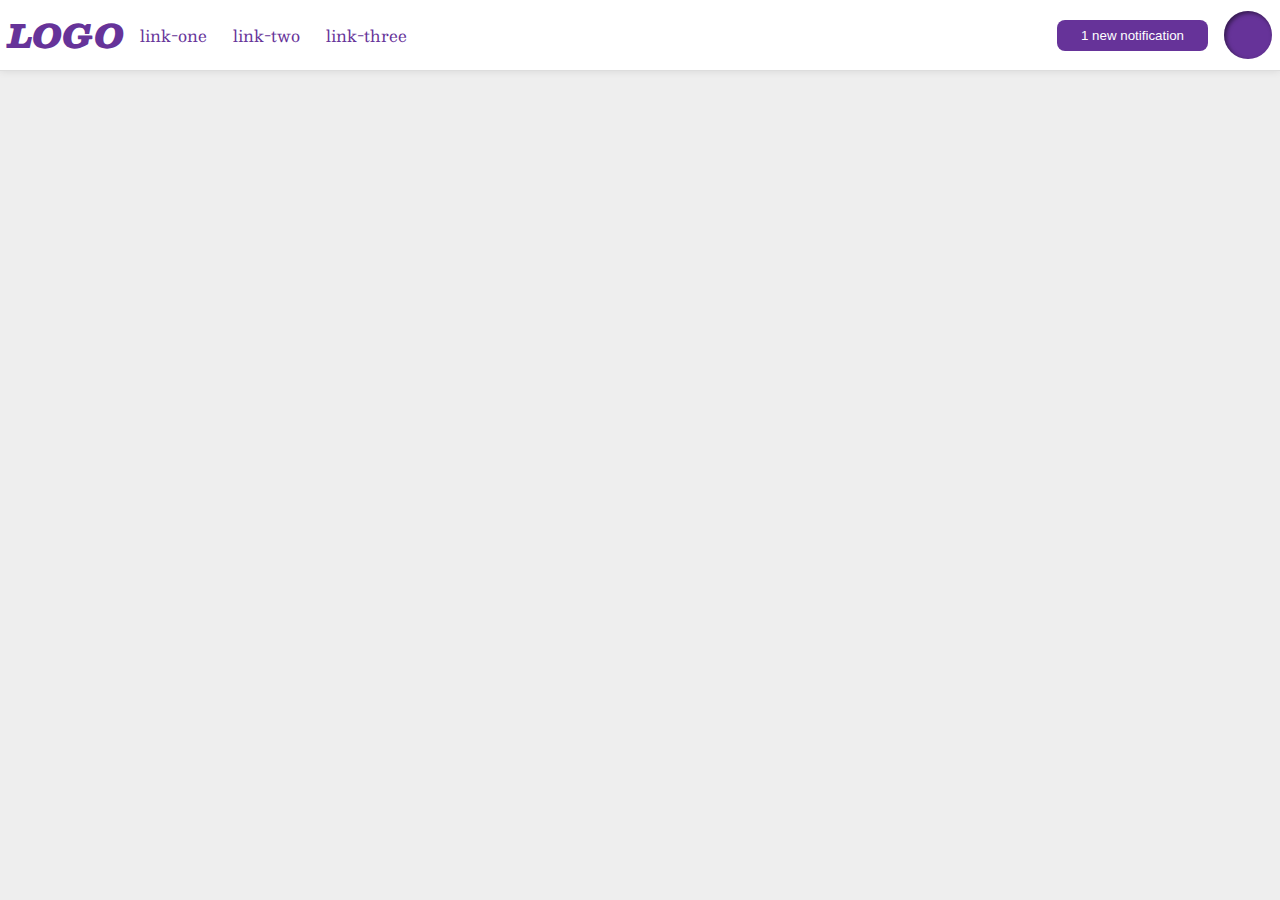
<file: flex/03-flex-header-2/index.html>
<!DOCTYPE html>
<html lang="en">
  <head>
    <meta charset="UTF-8">
    <meta http-equiv="X-UA-Compatible" content="IE=edge">
    <meta name="viewport" content="width=device-width, initial-scale=1.0">
    <title>Flex Header 2</title>
    <link rel="stylesheet" href="style.css">
  </head>
  <body>
    <div class="header">
      <div class="left">
      <div class="logo">
        LOGO
      </div>
      <ul class="links">
        <li><a href="google.com">link-one</a></li>
        <li><a href="google.com">link-two</a></li>
        <li><a href="google.com">link-three</a></li>
      </ul>
    </div>
    <div class="right">
      <button class="notifications">
        1 new notification
      </button>
      <div class="profile-image"></div>
    </div>
  </div>
  </body>
</html>
</file>
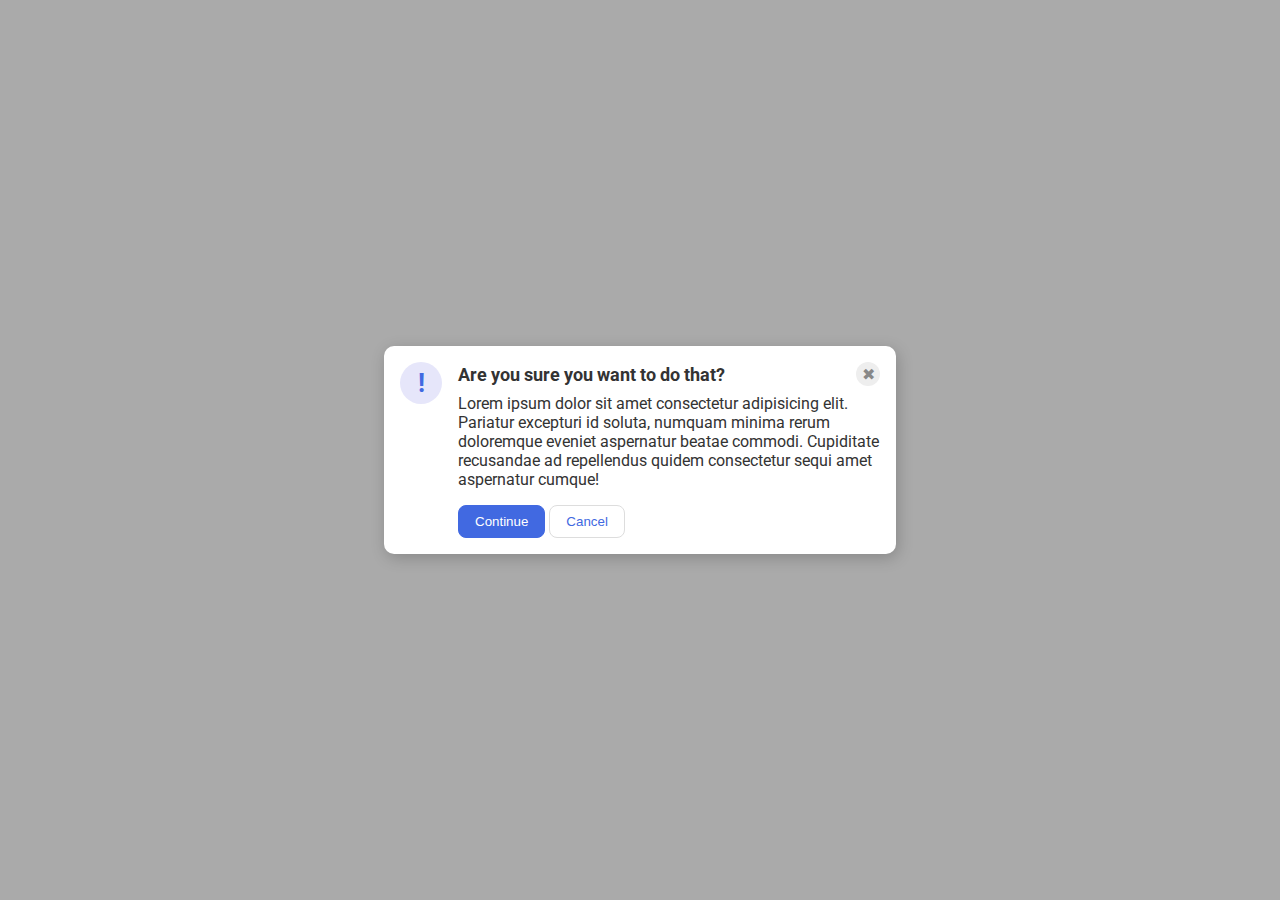
<file: flex/05-flex-modal/index.html>
<!DOCTYPE html>
<html lang="en">
  <head>
    <meta charset="UTF-8">
    <meta http-equiv="X-UA-Compatible" content="IE=edge">
    <meta name="viewport" content="width=device-width, initial-scale=1.0">
    <link rel="stylesheet" href="style.css">
    <title>Modal</title>
  </head>
  <body>
    <div class="modal">
      <div class="icon">!</div>
    <div class="container">
      <div class="header">Are you sure you want to do that?
      <div class="close-button">✖</div></div>
      <div class="text">Lorem ipsum dolor sit amet consectetur adipisicing elit. Pariatur excepturi id soluta, numquam minima rerum doloremque eveniet aspernatur beatae commodi. Cupiditate recusandae ad repellendus quidem consectetur sequi amet aspernatur cumque!</div>
      <button class="continue">Continue</button>
      <button class="cancel">Cancel</button>
    </div>
    </div>
  </body>
</html>
</file>
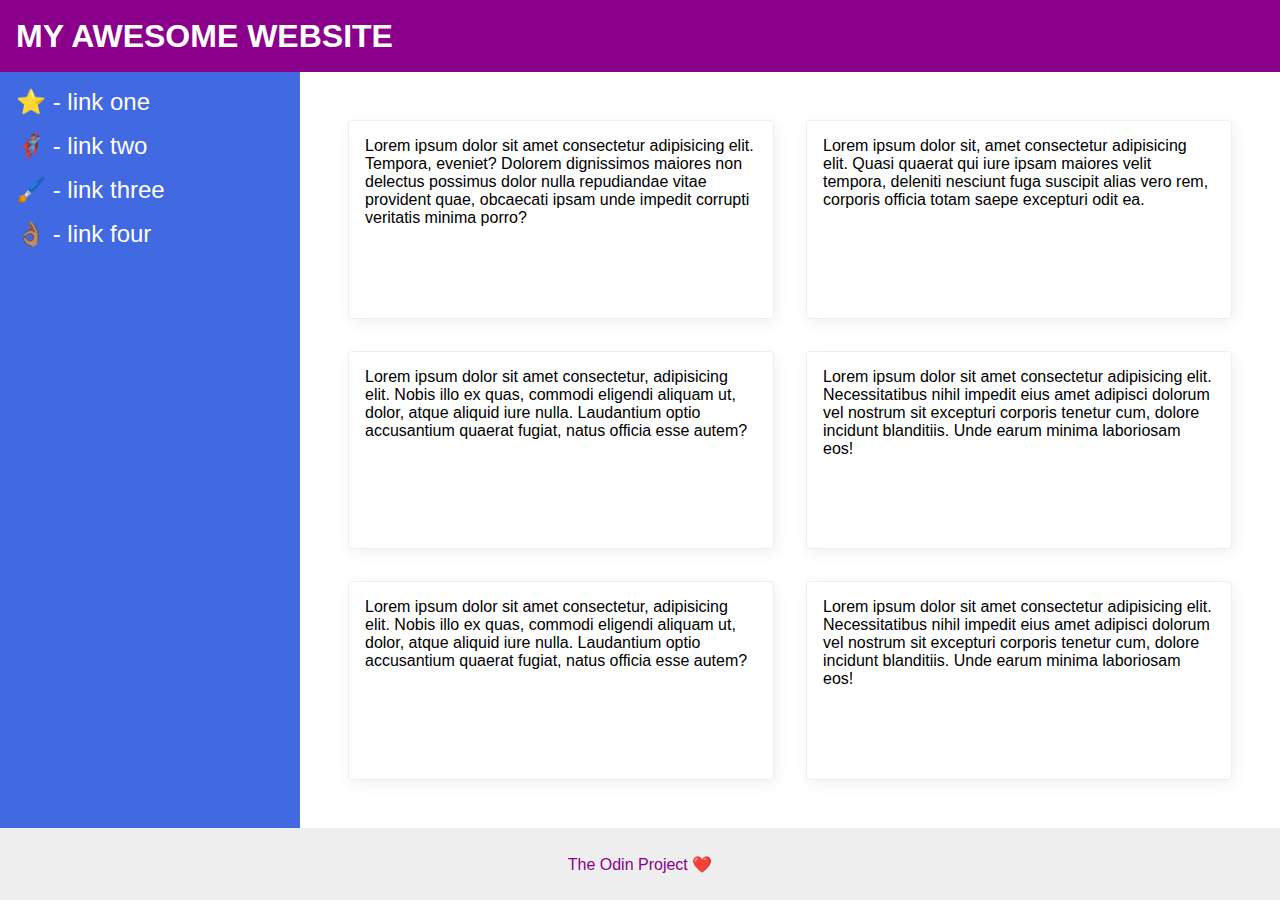
<file: flex/07-flex-layout-2/index.html>
<!DOCTYPE html>
<html lang="en">
  <head>
    <meta charset="UTF-8">
    <meta http-equiv="X-UA-Compatible" content="IE=edge">
    <meta name="viewport" content="width=device-width, initial-scale=1.0">
    <title>The Holy Grail</title>
    <link rel="stylesheet" href="style.css">
  </head>
  <body>
    <div class="header">
      MY AWESOME WEBSITE
    </div>
  <div class="body"> 
    <div class="sidebar">
      <ul>
        <li><a href="#">⭐ - link one</a></li>
        <li><a href="#">🦸🏽‍♂️ - link two</a></li>
        <li><a href="#">🖌️ - link three</a></li>
        <li><a href="#">👌🏽 - link four</a></li>
      </ul>
    </div>
  <div class="container">
    <div class="card">Lorem ipsum dolor sit amet consectetur adipisicing elit. Tempora, eveniet? Dolorem dignissimos maiores non delectus possimus dolor nulla repudiandae vitae provident quae, obcaecati ipsam unde impedit corrupti veritatis minima porro?</div>
    <div class="card">Lorem ipsum dolor sit, amet consectetur adipisicing elit. Quasi quaerat qui iure ipsam maiores velit tempora, deleniti nesciunt fuga suscipit alias vero rem, corporis officia totam saepe excepturi odit ea.</div>
    <div class="card">Lorem ipsum dolor sit amet consectetur, adipisicing elit. Nobis illo ex quas, commodi eligendi aliquam ut, dolor, atque aliquid iure nulla. Laudantium optio accusantium quaerat fugiat, natus officia esse autem?</div>
    <div class="card">Lorem ipsum dolor sit amet consectetur adipisicing elit. Necessitatibus nihil impedit eius amet adipisci dolorum vel nostrum sit excepturi corporis tenetur cum, dolore incidunt blanditiis. Unde earum minima laboriosam eos!</div>
    <div class="card">Lorem ipsum dolor sit amet consectetur, adipisicing elit. Nobis illo ex quas, commodi eligendi aliquam ut, dolor, atque aliquid iure nulla. Laudantium optio accusantium quaerat fugiat, natus officia esse autem?</div>
    <div class="card">Lorem ipsum dolor sit amet consectetur adipisicing elit. Necessitatibus nihil impedit eius amet adipisci dolorum vel nostrum sit excepturi corporis tenetur cum, dolore incidunt blanditiis. Unde earum minima laboriosam eos!</div>
  </div>
  </div>   
    <div class="footer">
      The Odin Project ❤️
    </div>
  </body>
</html>
</file>
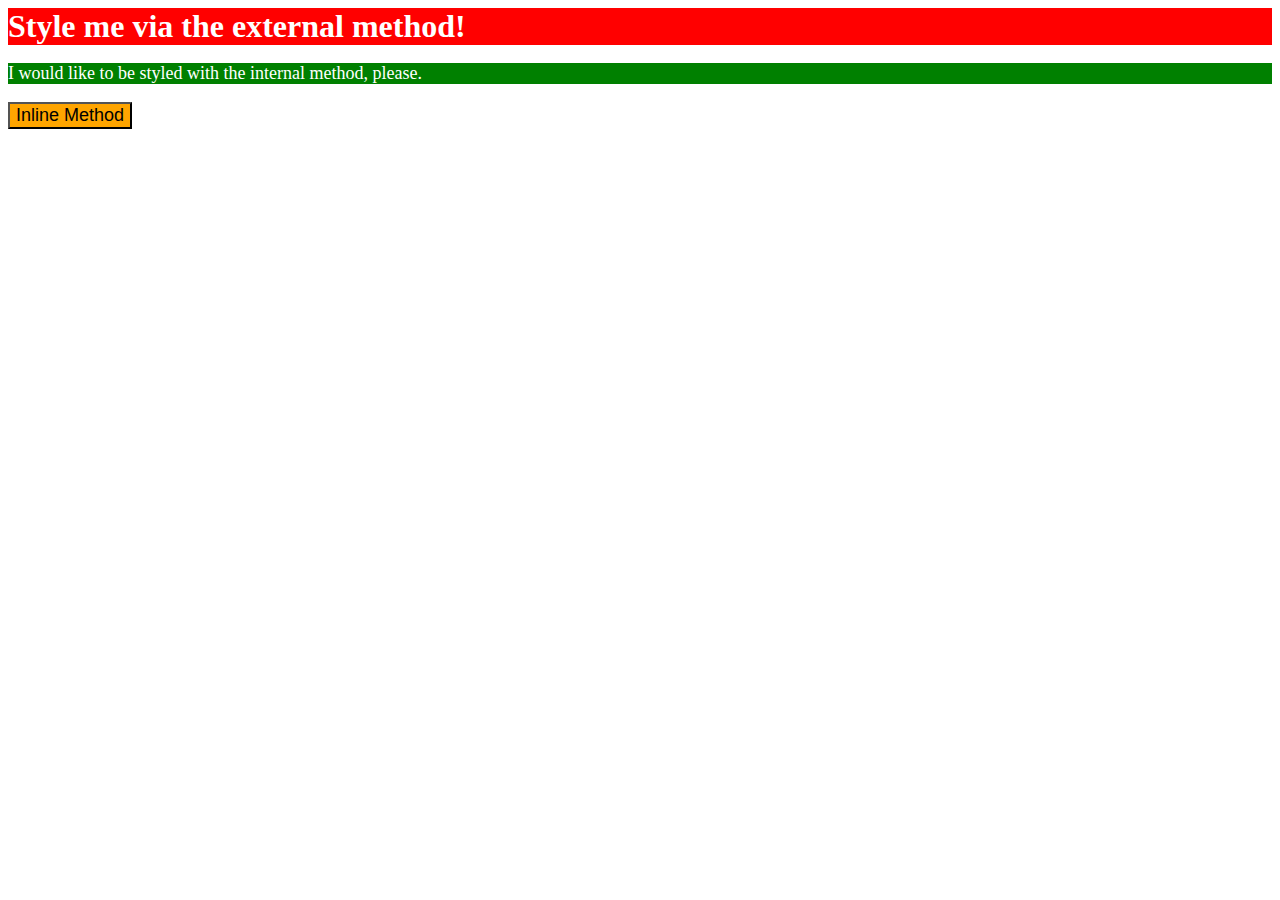
<file: foundations/01-css-methods/index.html>
<!DOCTYPE html>
<html lang="en">
  <head>
    <meta charset="UTF-8">
    <meta http-equiv="X-UA-Compatible" content="IE=edge">
    <meta name="viewport" content="width=device-width, initial-scale=1.0">
    <title>Methods for Adding CSS</title>
    <link rel="stylesheet" href="styles.css">

    <style>
          p {
      color: white;
      background: green;
      font-size: 18px;
    }
    </style>
  </head>
  <body>
    <div>Style me via the external method!</div>
    <p>I would like to be styled with the internal method, please.</p>
    <button style="background: orange; font-size: 18px">Inline Method</button>
  </body>
</html>
</file>
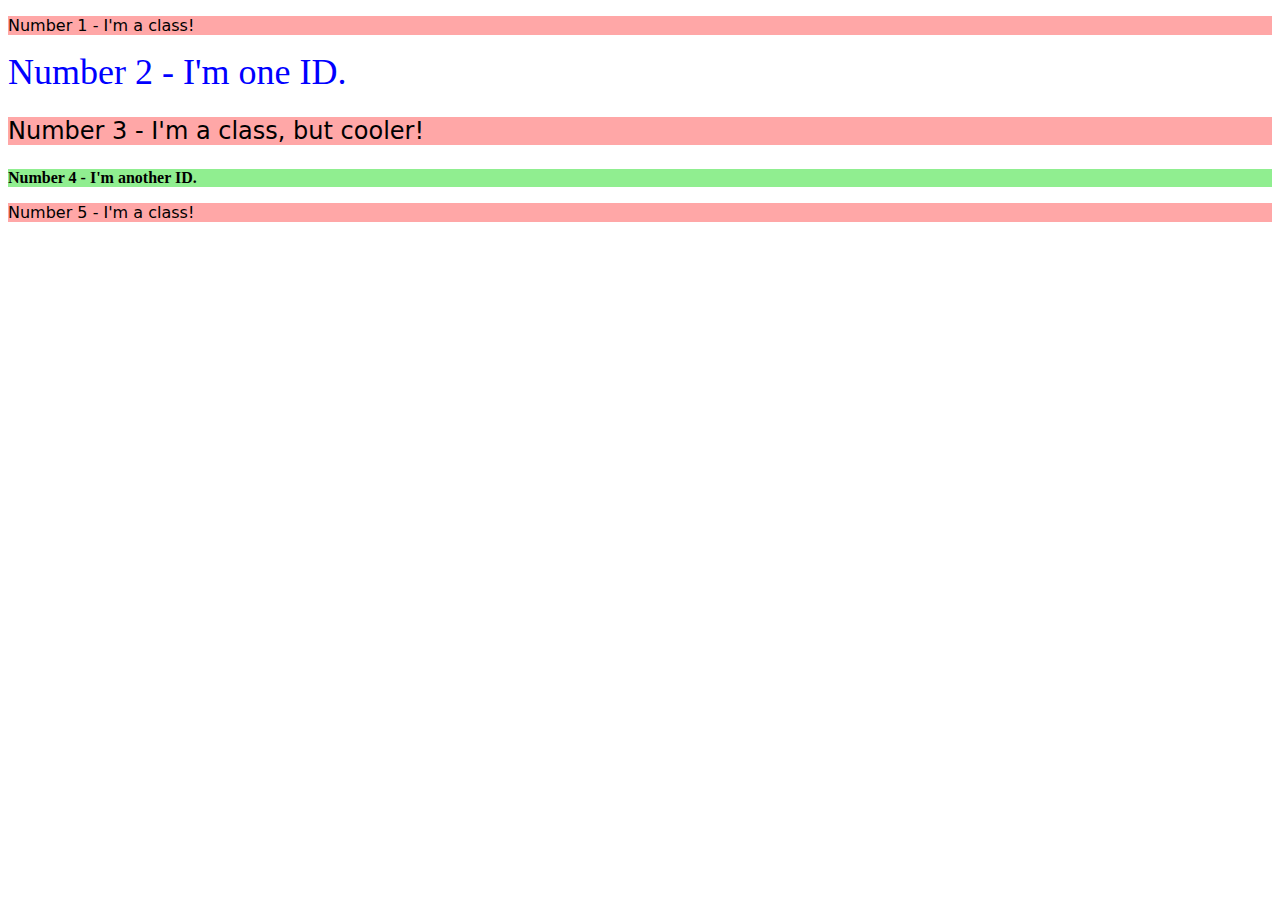
<file: foundations/02-class-id-selectors/index.html>
<!DOCTYPE html>
<html lang="en">
  <head>
    <meta charset="UTF-8">
    <meta http-equiv="X-UA-Compatible" content="IE=edge">
    <meta name="viewport" content="width=device-width, initial-scale=1.0">
    <title>Class and ID Selectors</title>
    <link rel="stylesheet" href="style.css">
  </head>
  <body>
    <p class="odd">Number 1 - I'm a class!</p>
    <div id="two">Number 2 - I'm one ID.</div>
    <p class="odd adjust-font-size">Number 3 - I'm a class, but cooler!</p>
    <div id="four">Number 4 - I'm another ID.</div>
    <p class="odd">Number 5 - I'm a class!</p>
  </body>
</html>
</file>
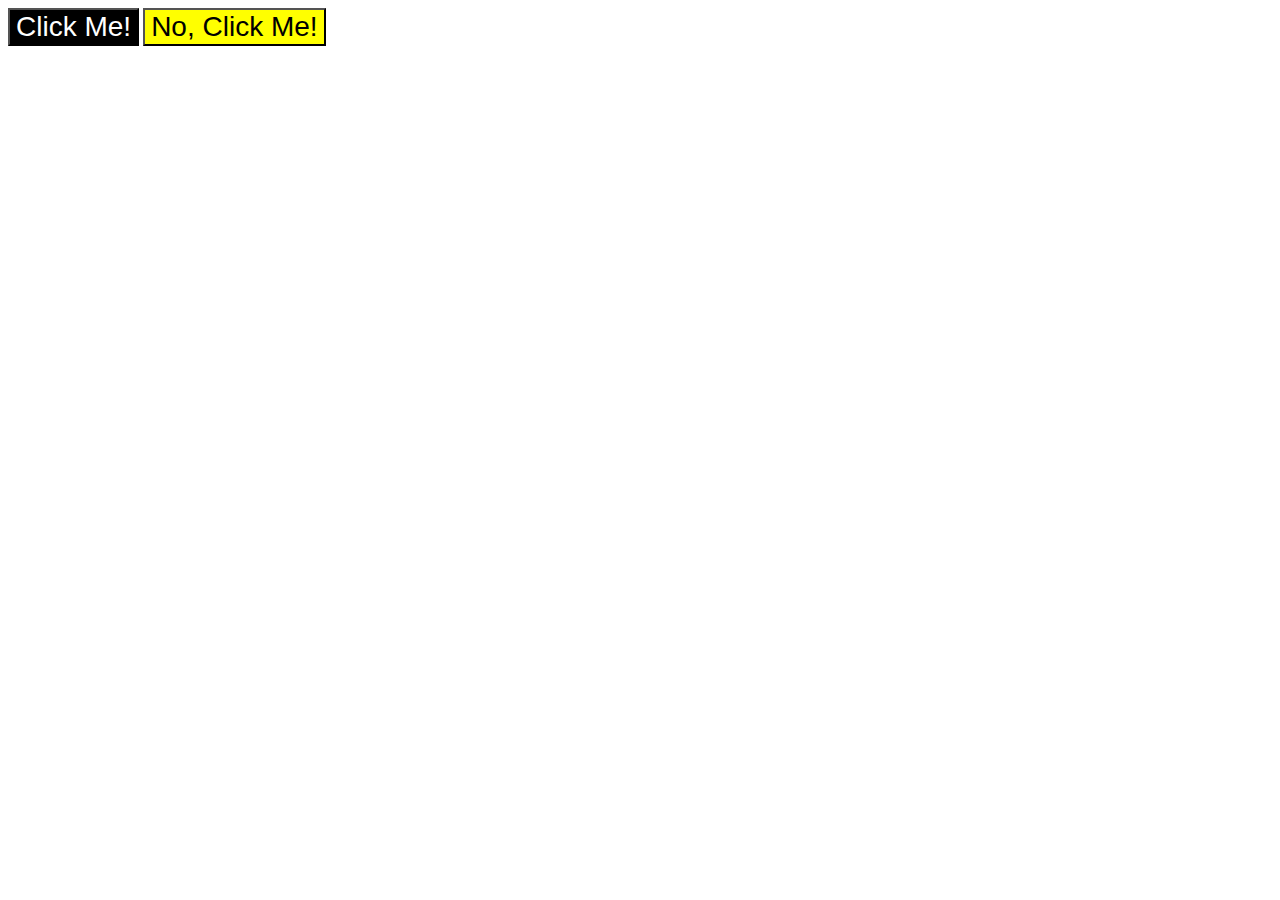
<file: foundations/03-grouping-selectors/index.html>
<!DOCTYPE html>
<html lang="en">
  <head>
    <meta charset="UTF-8">
    <meta http-equiv="X-UA-Compatible" content="IE=edge">
    <meta name="viewport" content="width=device-width, initial-scale=1.0">
    <title>Grouping Selectors</title>
    <link rel="stylesheet" href="style.css">
  </head>
  <body>
    <button class="one">Click Me!</button>
    <button class="two">No, Click Me!</button>
  </body>
</html>
</file>
<file: flex/03-flex-header-2/style.css>
/* this is some magical font-importing.  
you'll learn about it later. */
@import url('https://fonts.googleapis.com/css2?family=Besley:ital,wght@0,400;1,900&display=swap');

body {
  margin: 0;
  background: #eee;
  font-family: Besley, serif;
}

.header {
  background: white;
  border-bottom: 1px solid #ddd;
  box-shadow: 0 0 8px rgba(0,0,0,.1);
  display: flex;
  justify-content: space-between;
  padding: 8px;
}

.profile-image {
  background: rebeccapurple;
  box-shadow: inset 2px 2px 4px rgba(0,0,0,.5);
  border-radius: 50%;
  width: 48px;
  height: 48px;
}

.logo {
  color: rebeccapurple;
  font-size: 32px;
  font-weight: 900;
  font-style: italic;
}


button {
  border: none;
  border-radius: 8px;
  background: rebeccapurple;
  color: white;
  padding: 8px 24px;
}

a {
  /* this removes the line under our links */
  text-decoration: none;
  color: rebeccapurple;
  padding-right: 10px;
}

ul {
  list-style-type: none;
  display:flex;
  margin: 0;
  padding: 0;
  gap: 16px;
}


.left, .right {
  display: flex;
  align-items: center;
  gap: 16px;
}
</file>
<file: flex/05-flex-modal/style.css>
@import url('https://fonts.googleapis.com/css2?family=Roboto:wght@400;700&display=swap');

html, body {
  height: 100%;
}

body {
  font-family: Roboto, sans-serif;
  margin: 0;
  background: #aaa;
  color: #333;
  /* I'll give you this one for free lol */
  display: flex;
  align-items: center;
  justify-content: center;
}

.modal {
  background: white;
  width: 480px;
  border-radius: 10px;
  box-shadow: 2px 4px 16px rgba(0,0,0,.2);
}

.icon {
  color: royalblue;
  font-size: 26px;
  font-weight: 700;
  background: lavender;
  width: 42px;
  height: 42px;
  border-radius: 50%;
  display: flex;
  align-items: center;
  justify-content: center;
}

.close-button {
  background: #eee;
  border-radius: 50%;
  color: #888;
  font-weight: 400;
  font-size: 16px;
  height: 24px;
  width: 24px;
  display: flex;
  align-items: center;
  justify-content: center;
}

button {
  padding: 8px 16px;
  border-radius: 8px;
}

button.continue {
  background: royalblue;
  border: 1px solid royalblue;
  color: white;
}

button.cancel {
  background: white;
  border: 1px solid #ddd;
  color: royalblue;
}

.modal {
  display: flex;
  gap: 16px;
  padding: 16px;
}

.icon {
  /* this keeps the icon from getting smashed by the text */
  flex-shrink: 0;
}

.header {
  display: flex;
  align-items: center;
  justify-content: space-between;
  font-size: 18px;
  font-weight: 700;
  margin-bottom: 8px;
}

.text {
  margin-bottom: 16px;
}
</file>
<file: flex/07-flex-layout-2/style.css>
body {
  font-family: -apple-system, BlinkMacSystemFont, 'Segoe UI', Roboto, Oxygen, Ubuntu, Cantarell, 'Open Sans', 'Helvetica Neue', sans-serif;
  margin: 0;
  min-height: 100vh;
}

.header {
  height: 72px;
  background: darkmagenta;
  color: white;
}

.footer {
  height: 72px;
  background: #eee;
  color: darkmagenta;
}

.sidebar {
  width: 300px;
  background: royalblue;
  box-sizing: border-box;
}

.card {
  border: 1px solid #eee;
  box-shadow: 2px 4px 16px rgba(0,0,0,.06);
  border-radius: 4px;

}

body {
  display: flex;
  flex-direction: column;
}

.header {
  font-size: 32px;
  font-weight: 900;
  display: flex;
  align-items: center;
  padding: 0 16px;
}

.body {
  display: flex;
  flex: 1;
}

.sidebar {
  flex-shrink: 0;
  padding: 16px;
}

ul {
  list-style-type: none;
  margin: 0;
  padding: 0;
}

li {
  margin-bottom: 16px;
}

a {
  text-decoration: none;
  color: white;
  font-size: 24px;
}

.container {
  padding: 32px;
  display: flex;
  flex-wrap: wrap;
}

.card {
  padding: 16px;
  margin: 16px;
  flex: 1;
  flex-grow: 1;
  min-width: 300px;
}

.footer {
  display: flex;
  align-items: center;
  justify-content: center;
}
</file>
<file: foundations/01-css-methods/styles.css>
/* styles.css */

div {
    background: red;
    color: white;
    font-size: 32px;
    font-weight: bold;
    margin: auto;
  }
</file>
<file: foundations/02-class-id-selectors/style.css>
/* styles.css */

.odd {
    background-color: rgb(255, 167, 167);
    font-family: Verdana, "DejaVu Sans", sans-serif;
  }

#two {
    color: blue;
    font-size: 36px;
}

.adjust-font-size {
    font-size: 24px;
  }

#four {
    background-color: lightgreen;
    font-weight: bold;
}
</file>
<file: foundations/03-grouping-selectors/style.css>
.one {
    background-color: black;
    color: white;
}
.two {
    background-color: yellow;
}

.one,
.two {
    font-size: 28px;
    font-family: 'Helvetica', 'Times New Roman', 'sans-serif';
}
</file>
